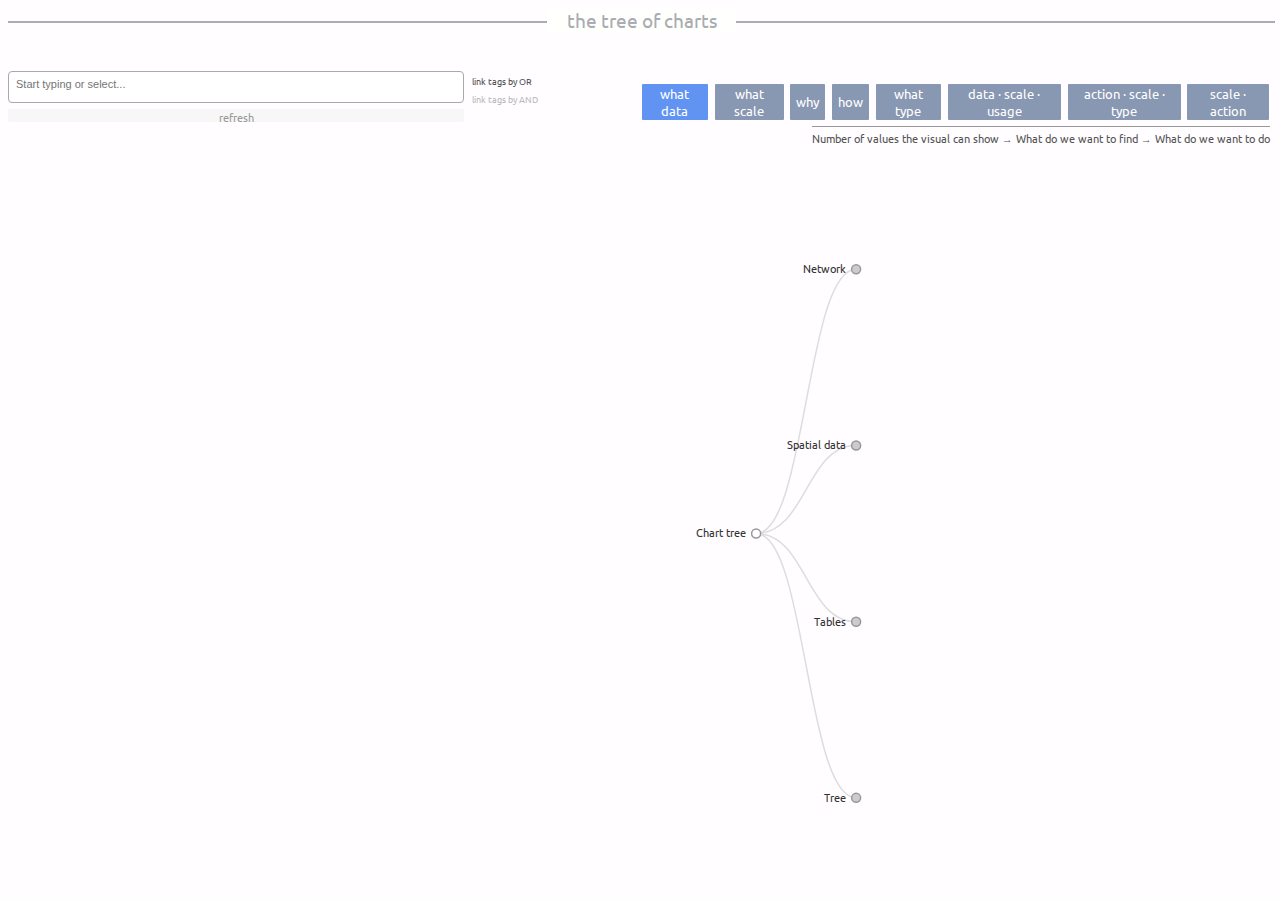
<file: index.html>
<!-- tree of charts html | v.0.1.0 | 9/2/16 | lv -->

<!DOCTYPE html>
<head>
<title>tree of charts</title>

<meta charset="utf-8" name="viewport" content="width=1400, height=800, initial-scale=0.4">

<!-- option 1: CDN libraries -->
<link href="//fonts.googleapis.com/css?family=Ubuntu:400,700" rel="stylesheet" type="text/css">
<!-- <link href="//fonts.googleapis.com/css?family=Nunito:400,300,700" rel='stylesheet' type='text/css'>
<script src="//cdnjs.cloudflare.com/ajax/libs/d3/3.5.5/d3.min.js"></script>
<script src="//cdnjs.cloudflare.com/ajax/libs/jquery/2.1.4/jquery.min.js"></script>
<link href="//cdnjs.cloudflare.com/ajax/libs/select2/4.0.0/css/select2.min.css" rel="stylesheet" />
<script src="//cdnjs.cloudflare.com/ajax/libs/select2/4.0.0/js/select2.min.js"></script>
<script src="//cdnjs.cloudflare.com/ajax/libs/lodash.js/3.9.2/lodash.min.js"></script>
<link href="style.css" rel="stylesheet" type="text/css"> -->


<!-- option 2: local libraries (local machine and server) -->
<!-- <link href="fonts/Ubuntu/css/fonts.css" rel="stylesheet" type="text/css"> -->
<link href="lib/select2-4.0.0.min.css" rel="stylesheet" type="text/css">
<link href="style.css" rel="stylesheet" type="text/css">

<script src="lib/d3.v5.min.js"></script>
<script src="lib/jquery-2.1.4.min.js"></script>
<script src="lib/select2-4.0.0.min.js"></script>
<script src="lib/lodash-3.9.2.min.js"></script>


</head>

<body>

<div id="container">
	
	<div id="header">
		<p>the tree of charts</p>
	</div>

	
	<div id="containerSearchCards">

		<div id="search">
			<select multiple id="select"></select>
			<div id="selectMethod">
				<button class="method" id="any">link tags by OR</li>
				<button class="method" id="strict">link tags by AND</li>
			</div>
		</div>
		
		<button id="refresh">refresh</button>

		<div id="cards">
			<div id="noteSearch">
				<img id="arrowUp" src="images/arrow1.png" alt="imagine an up-arrow here"/>
				<p>Search</p>
			</div>
			<div id="noteBrowse">
				<p>and browse</p>
				<img id="arrowRight" src="images/arrow2.png" alt="imagine a right-arrow here"/>
			</div>
		</div>
		
	</div>	<!-- containerSearchCards -->

	<div id="containerTree">
		<div id="info">
				<div id="infoButtons"></div>
				<div id="infoText"></div>
		</div>
	</div>	

	<div class="tooltip"></div>

</div> <!-- container -->


<script src="search.js"></script>


</body>

</html>
</file>
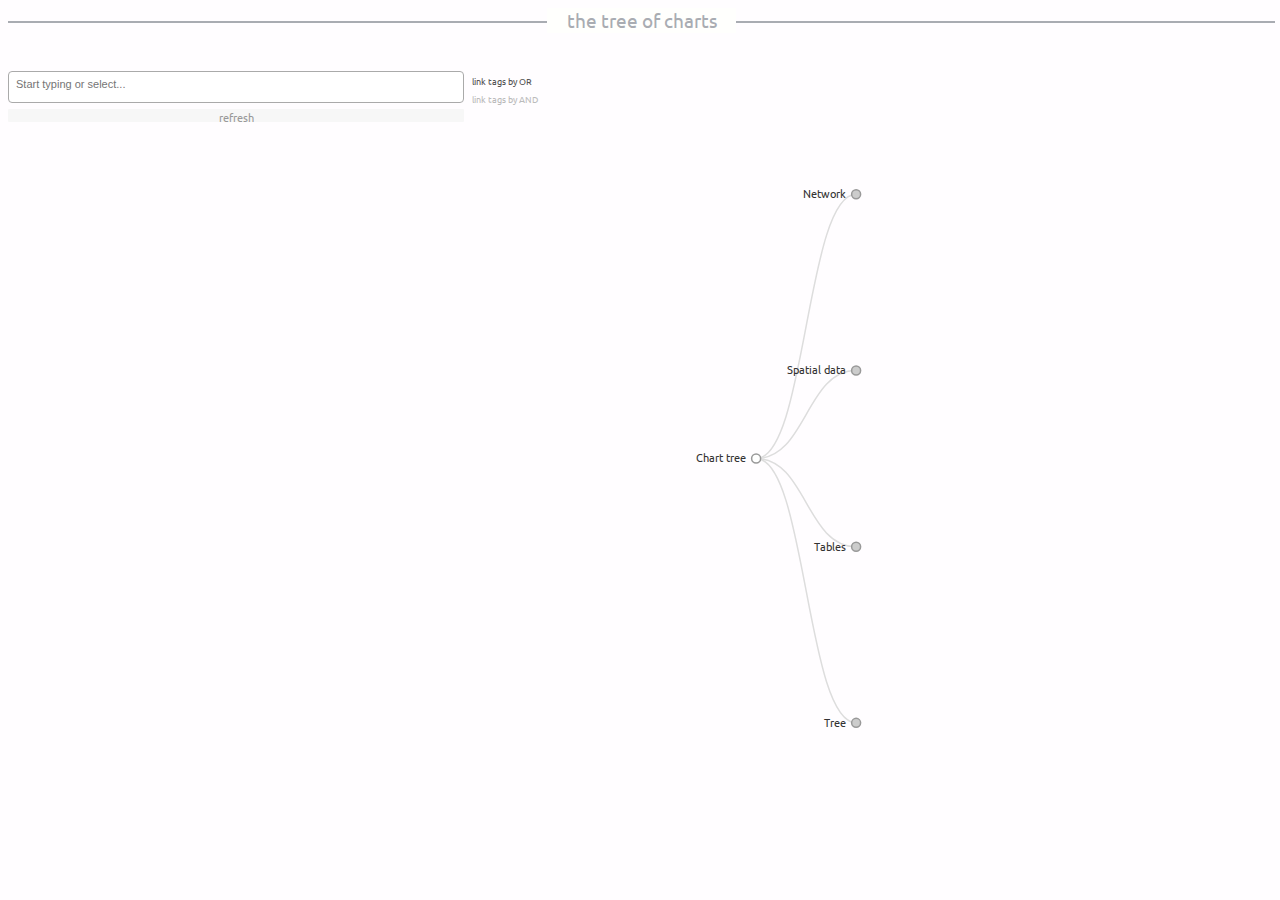
<file: search.html>
<!-- tree of charts html | v.0.1.0 | 9/2/16 | lv -->

<!DOCTYPE html>
<head>
<title>data index</title>
<meta charset="utf-8">

<!-- option 1: CDN libraries -->
<link href="//fonts.googleapis.com/css?family=Ubuntu:400,700" rel="stylesheet" type="text/css">
<!-- <link href="//fonts.googleapis.com/css?family=Nunito:400,300,700" rel='stylesheet' type='text/css'>
<script src="//cdnjs.cloudflare.com/ajax/libs/d3/3.5.5/d3.min.js"></script>
<script src="//cdnjs.cloudflare.com/ajax/libs/jquery/2.1.4/jquery.min.js"></script>
<link href="//cdnjs.cloudflare.com/ajax/libs/select2/4.0.0/css/select2.min.css" rel="stylesheet" />
<script src="//cdnjs.cloudflare.com/ajax/libs/select2/4.0.0/js/select2.min.js"></script>
<script src="//cdnjs.cloudflare.com/ajax/libs/lodash.js/3.9.2/lodash.min.js"></script>
<link href="style.css" rel="stylesheet" type="text/css"> -->


<!-- option 2: local libraries (local machine and server) -->
<!-- <link href="fonts/Ubuntu/css/fonts.css" rel="stylesheet" type="text/css"> -->
<link href="lib/select2-4.0.0.min.css" rel="stylesheet" type="text/css">
<link href="style.css" rel="stylesheet" type="text/css">

<script src="lib/d3.v5.min.js"></script>
<script src="lib/jquery-2.1.4.min.js"></script>
<script src="lib/select2-4.0.0.min.js"></script>
<script src="lib/lodash-3.9.2.min.js"></script>


</head>

<body>

<div id="container">
	
	<div id="header">
		<p>the tree of charts</p>
	</div>

	
	<div id="containerSearchCards">

		<div id="search">
			<select multiple id="select"></select>
			<div id="selectMethod">
				<button class="method" id="any">link tags by OR</li>
				<button class="method" id="strict">link tags by AND</li>
			</div>
		</div>
		
		<button id="refresh">refresh</button>

		<div id="cards">
			<div id="noteSearch">
				<img id="arrowUp" src="images/arrow1.png" alt="imagine an up-arrow here"/>
				<p>Search</p>
			</div>
			<div id="noteBrowse">
				<p>and browse</p>
				<img id="arrowRight" src="images/arrow2.png" alt="imagine a right-arrow here"/>
			</div>
		</div>
		
	</div>	<!-- containerSearchCards -->

	<div id="containerTree"></div>	

	<div class="tooltip"></div>
	<div class="tooltip" id="treeStructure"></div>

</div> <!-- container -->


<script src="search.js"></script>


</body>

</html>
</file>
<file: style.css>
/* tree of charts css | v.0.1.0 | 9/2/16 | lv *

/*

color palettes reduced: http://coolors.co/fcb97d-edd892-c6b89e-b5b8a3-aaba9e

- new -

structure:

background #fffdff
color: #555
header #8897B2 
borders #bbb 

search:

search font #555
search buttons active background #eaeaea
search buttons active font #555
search buttons non-active background #f7f7f7
search buttons non-active font #bbb

placeholder:

font-color and arrows first #bbb
font-color and arrows later #bbb, opacity .5
img #bbb

report cards:

background #f7f7f7 & #fff (alternating)
header and p #555
border-bottom #bbb
link non-hover: steelblue
link hover: lightsteelblue

report cards buttons normal #A9ACB2
report cards buttons normal #8897B2

tree structure buttons normal #8897B2
tree structure buttons hover  #7FACFF
tree structure buttons active #6194F2
button font-color #fff


tree:

font #333
links #ddd

circles stroke #999 
circles open fill #fff
circles closed fill #ccc

circles found stroke #6194F2
circles found fill #6194F2

report name found hover font #aaa

structure button font-color #fff
structure button active background #A4BD9E
structure button active background #A4BD9E, opacity .7


*/


/* box-sizing, body ----------------------------------------------------------------------- */

html {
  box-sizing: border-box;
}

*, *:before, *:after {
  box-sizing: inherit;
}


body {
	font-family: 'Ubuntu', 'Lucida Grande', sans-serif;
	font-size: 11px;		
	color: #555;
	background-color: #fffdff;
}


/* container ------------------------------------------------------------------------------ */

div#container {
	position: absolute;
	margin-top: 1%;
	margin-left: 0; /* together with width key to not have a horizontal scrollbar (overflow: hidden won't work with #header) */
	width: 99vw;
	height:94vh;
	border-top: 2px solid #A9ACB2;

/*	border: 1px solid #ccc;*/
	
}

div#header {
	margin-top: -2%;
}

div#header p {
	display: table;
	margin: auto;
	margin-top: .8%;
	padding: 0 1em;
	font-size: 1.5vw;
	color: #A9ACB2;
	background-color: #FFFFFD;

/*	border: 1px solid #ccc;*/
}

div#containerSearchCards {
	margin-top: 3%;
	width: 45%;
	height: 87vh; /* viewport height - read http://snook.ca/archives/html_and_css/vm-vh-units */
	float: left;

/*	border: 1px solid blue;*/
}

div#containerTree {
	margin-top: 3%;
	width: 50%;
	height: 87vh; /* viewport height - read http://snook.ca/archives/html_and_css/vm-vh-units */
	float: right;

	/*border: 1px solid #bbb;*/
}



/* search --------------------------------------------------------------------------------- */

div#search {
/*	border: 1px solid grey;*/
	}

select#select {
	width: 80%;
	display: inline-block;
}

span.select2-container {
	vertical-align: top;
}

button#refresh {
	width: 80%;
	height: 13px;
	padding: 0;
	outline: none;
	border: none;
	border-radius: 1px;
	background: #f7f7f7;
	color: #999;
	font-family: 'Ubuntu', 'Lucida Grande', sans-serif;
	font-size: 1em;
	cursor: pointer;
}

div#selectMethod {
	display: inline-block;
	width: 18%;
}

button.method {
	width: 90%;
	display: block; /*center horizontally*/
	margin: 2px auto; /*center horizontally*/
	padding: 1px 0px;
	
	outline: none;
	border: none;
	border-radius: 1px;
	background: #fffdff;
	color: #bbb;
	text-align: left;
	font-family: 'Ubuntu', 'Lucida Grande', sans-serif;
	font-size: .7vw;
	cursor: pointer;
}


/* report-cards --------------------------------------------------------------------------- */

div#cards {
	margin-top: 5%;
	width: 100%;
	height: 85%;

/*	border: 1px solid red;*/
}

div#noteSearch {
	margin-top: 8%;
	display: none;
/*	border:1px solid red;*/
}

div#noteBrowse {
	margin-top: 1%;
	display: none;
/*	border:1px solid red;*/
}

div#noteSearch img {
	margin-left: 5%;
	display: inline-block;
	width: 8%;
}

div#noteSearch p {
/*	margin-left: -1.3em;*/
	margin-left: -.5em;
	margin-top: 0;
	margin-right: 0;
	margin-bottom: 0;
	font-size: 4em;
	font-size: 2.8vw; /* responsive font-size (with fallback above), vw = viewport width */
	color: #bbb;
	display: inline-block;
}

div#noteBrowse p {
	font-size: 4em;
	font-size: 2.8vw; /* responsive font-size (with fallback above), vw = viewport width */
	color: #bbb;
	margin-left: 2.5em;
	display: inline-block;
	vertical-align: middle;
}

div#noteBrowse img {
	display: inline-block	;
	vertical-align: middle;
	width: 28%;
}


div.report {
	padding-left: 10px;
	padding-bottom: 10px;

	border-bottom: 1px solid #bbb;
}

h1.header1,
h3.header2,
p.description,
p.moreInfoText  {
	color: #555;
	margin-right: 5%;
}

p.description,
p.moreInfoText {
	line-height: 150%;
	margin-right: 5%;
	font-size: 1.1em;	
}

p.moreInfoP {
	margin-top: 0.5em;
	padding-bottom: 0.5em;
	margin-bottom: 0.5em;
	border-bottom: 1px dotted #ccc;
}

p.moreInfoP:last-child {
	border-bottom: none; 
	padding-bottom: 0;
	margin-bottom: 0;
}

h1.header1 {
/*	width: 70%; in order to not conflict with buttons */
	padding: 1em 0em .25em 0em;
	font-size: 1.5em;
}

h3.header2 {
	margin: .5em 0em;
	font-size: 1.1em;
}

img#graph {
	float: left;
	margin-right: 10px;
	margin-bottom: 10px;
	height: 100px;
	/*min-width: 100px;*/
}

p.clearFix {
	clear: both;
}


p.break {
	margin-top: 0.5em;
	margin-bottom: 0.5em;
}

ul.taglist,
ul.buttonlist {
	clear: left;
	list-style-type: none;
	padding-left: 0px;
}

li.buttonTags{
	display: inline-block;
	margin: 2px;
	padding: 2px 5px;
	border-radius: .25em;
	background-color: #A9ACB2;
	cursor: pointer;
	color: #fff;
}

li.buttonTags:hover {
	background-color: #8897B2;
	color: #fff;
}

p.moreInfoText {
	display: none;
}

a {
	text-decoration: none;
	color: steelblue;
	transition: color .25s ease;
}

a:hover {
	color: lightsteelblue;
}

div.tooltip {
  position: absolute;        
	display: inline-block;
	/*max-width: 20vw;*/
	padding: 5px;             
  background-color: #fff;
	border: 1px solid #999;
	border-radius: 2px;
	text-align: center;
  pointer-events: none;
	opacity: 0;
	z-index: 3;
}


/* tree ----------------------------------------------------------------------------------- */


div#info {
	display: flex;
	flex-direction: column;
	align-items: flex-end;
}

div#infoButtons {
	display: flex;
	justify-content: flex-end;
}

div#infoText {	
  margin-right: 0.5em;
  margin-top: 0.55em;
  padding-top: 0.25em;
	border-top: 1px solid #999;
}


button.setTreeStructure {
	float: right; /*position*/
	margin-top: 1em; /*position*/
	margin-right: .5em; /*position*/
	outline: none;
	border: none;
	border-radius: 1px;
	background: #8897B2;
	color: #fff;
	font-family: 'Ubuntu', 'Lucida Grande', sans-serif;
	cursor: pointer;
}

button.setTreeStructure:hover {
	background: #7FACFF;
}


button.setTreeStructure.active {
	background: #6194F2;
}


svg#svg {
}

.node {
  cursor: pointer;
}

.node circle {
  fill: #fff;
  stroke: #999;
  stroke-width: 1.5px;
}

.node text {
  font: 10px 'Ubuntu' sans-serif;
	fill: #333;
}

.link {
  fill: none;
  stroke: #ddd;
  stroke-width: 1.5px;
}

.found {
  fill: #437F3F;
  stroke: #437F3F
}

.reportNode {
	fill: #555;
	transition: fill .25s ease;
} 

.reportNode:hover {
	fill: #aaa;
}
</file>
